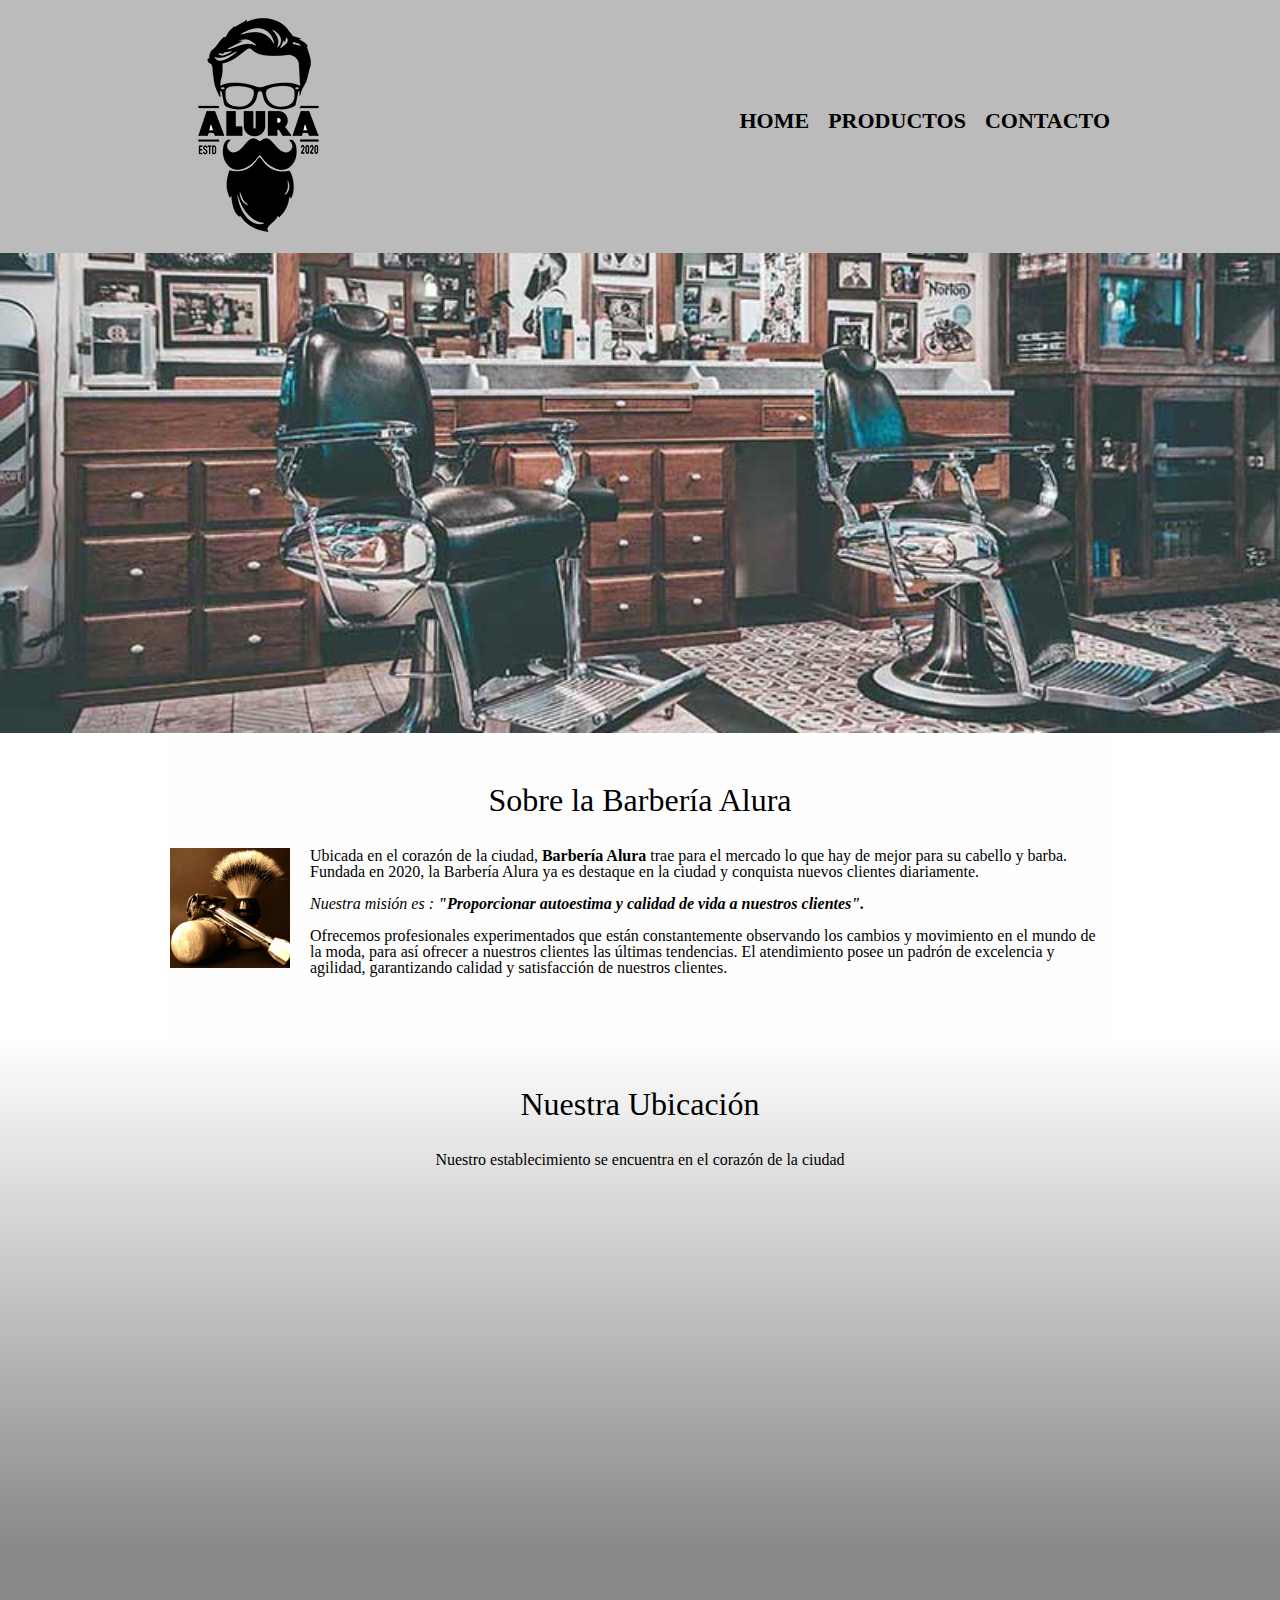
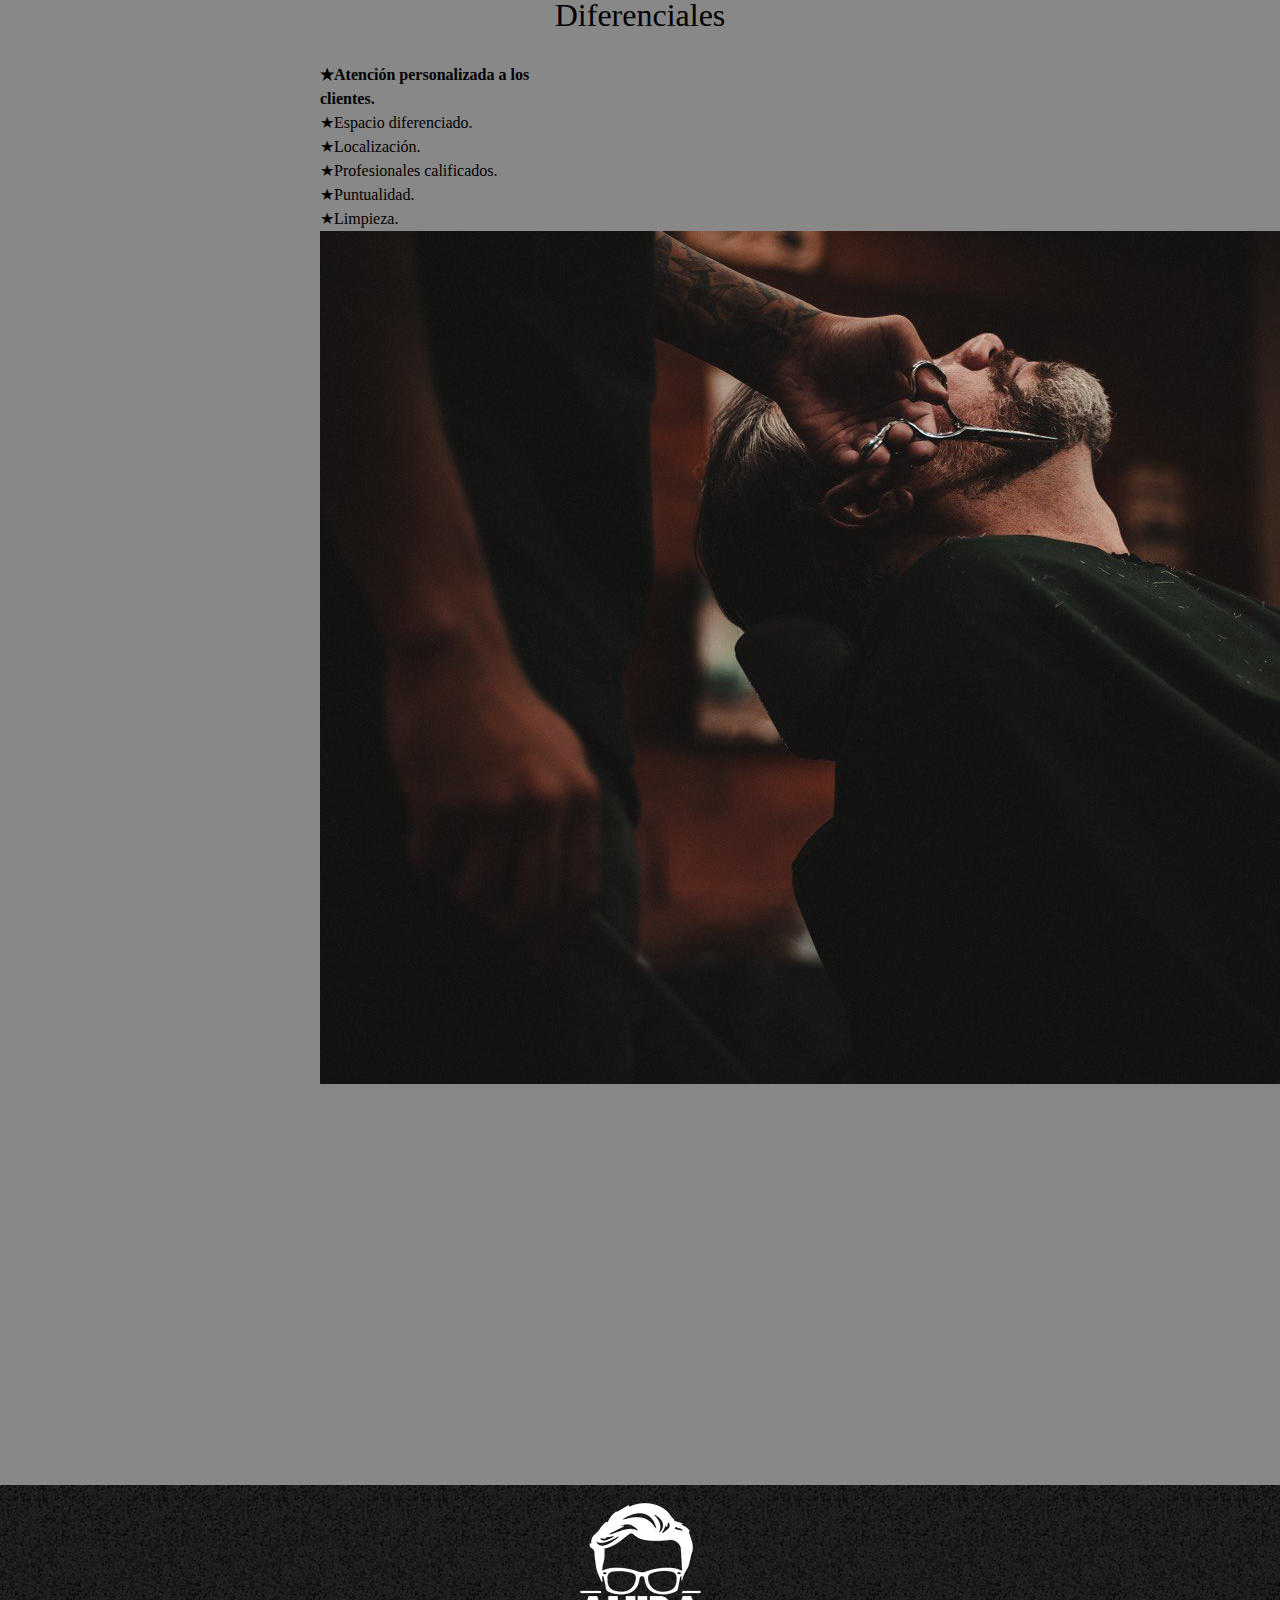
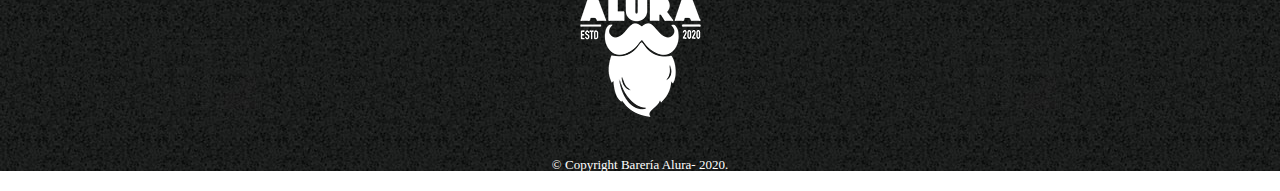
<file: primer pag html/index.html>
<!DOCTYPE html>

<html lang="es">

    <head>

        <meta charset="UTF-8">
        <meta name="viewport" content="width=device-width">
        <title> Barbería Alura </title>
        <link rel="stylesheet" href="style.css">
        <link rel="stylesheet"  href="reset.css">
        <link rel="preconnect" href="https://fonts.googleapis.com">
        <link rel="preconnect" href="https://fonts.gstatic.com" crossorigin>
        <link href="https://fonts.googleapis.com/css2?family=Teko&display=swap" rel="stylesheet">

    </head>

    <body>

        <header>
                <div class="caja">
                     <h1><img src="imagenes/logo.png"></h1>
                     <nav>
                        <ul>
                            <li><a href="index.html">Home</a></li>
                            <li><a href="productos.html">Productos</a></li>
                            <li><a href="contacto.html">Contacto</a></li>
                        </ul>
                     </nav>
                </div>
        </header>

        <img class="banner" src="banner/banner.jpg">

        <main>
            <section class="principal">

                <h2 class="titulo-principal">Sobre la Barbería Alura</h2>

                <img src="imagenes/utensilios[1].jpg" class="utensilios" alt="utencilios de barberia">

                <p>Ubicada en el corazón de la ciudad, <strong> Barbería Alura </strong>trae para el mercado lo que hay de mejor para su cabello y barba. Fundada en 2020, la Barbería Alura ya es destaque en la ciudad y conquista nuevos clientes diariamente.</p>

                <p id="mision"><em> Nuestra misión es : <strong>"Proporcionar autoestima y calidad de vida a nuestros clientes".</strong></em></p>
  
                <p>Ofrecemos profesionales experimentados que están constantemente observando los cambios y movimiento en el mundo de la moda, para así ofrecer a nuestros clientes las últimas tendencias. El atendimiento posee un padrón de excelencia y agilidad, garantizando calidad y satisfacción de nuestros clientes. </p>
        
            </section>

            <section class="mapa">

                <h3 class="titulo-principal">Nuestra Ubicación</h3>
                <p>Nuestro establecimiento se encuentra en el corazón de la ciudad</p>
                <div class="mapa-contenido">
                    <iframe src="https://www.google.com/maps/embed?pb=!1m18!1m12!1m3!1d3656.407840728538!2d-46.63721302424492!3d-23.58970197878041!2m3!1f0!2f0!3f0!3m2!1i1024!2i768!4f13.1!3m3!1m2!1s0x94ce5bd9bb943bf5%3A0x6f642995c970f0fe!2scaelum%20alura!5e0!3m2!1ses!2sar!4v1684259172926!5m2!1ses!2sar" width="100%" height="300" style="border:0;" allowfullscreen="" loading="lazy" referrerpolicy="no-referrer-when-downgrade"></iframe>
                 </div>
            </section>

            <section class="diferenciales">

                <h3 class="titulo-principal">Diferenciales</h3>

                <div class="contenido-diferenciales">
                   <ul class="lista-diferenciales">
                        <li class="items">Atención personalizada a los clientes.</li>
                        <li class="items">Espacio diferenciado.</li>
                        <li class="items">Localización.</li>
                        <li class="items">Profesionales calificados.</li>
                        <li class="items">Puntualidad.</li>
                        <li class="items">Limpieza.</li>
                    </ul><img src="diferenciales/diferenciales.jpg" class="imagenDiferenciales">

                </div>

                <div class="video">

                    <iframe width="100%" height="315" src="https://www.youtube.com/embed/av9fE-7e6tA" title="YouTube video player" frameborder="0" allow="accelerometer; autoplay; clipboard-write; encrypted-media; gyroscope; picture-in-picture; web-share" allowfullscreen></iframe>
                    
                   </div>

            </section>
          
        </main>
        
        <footer>
            <img src="imagenes/logo-blanco.png">
            <p class="copyright">&copy Copyright Barería Alura- 2020.</p>           
        </footer>

    </body>

</html>
</file>
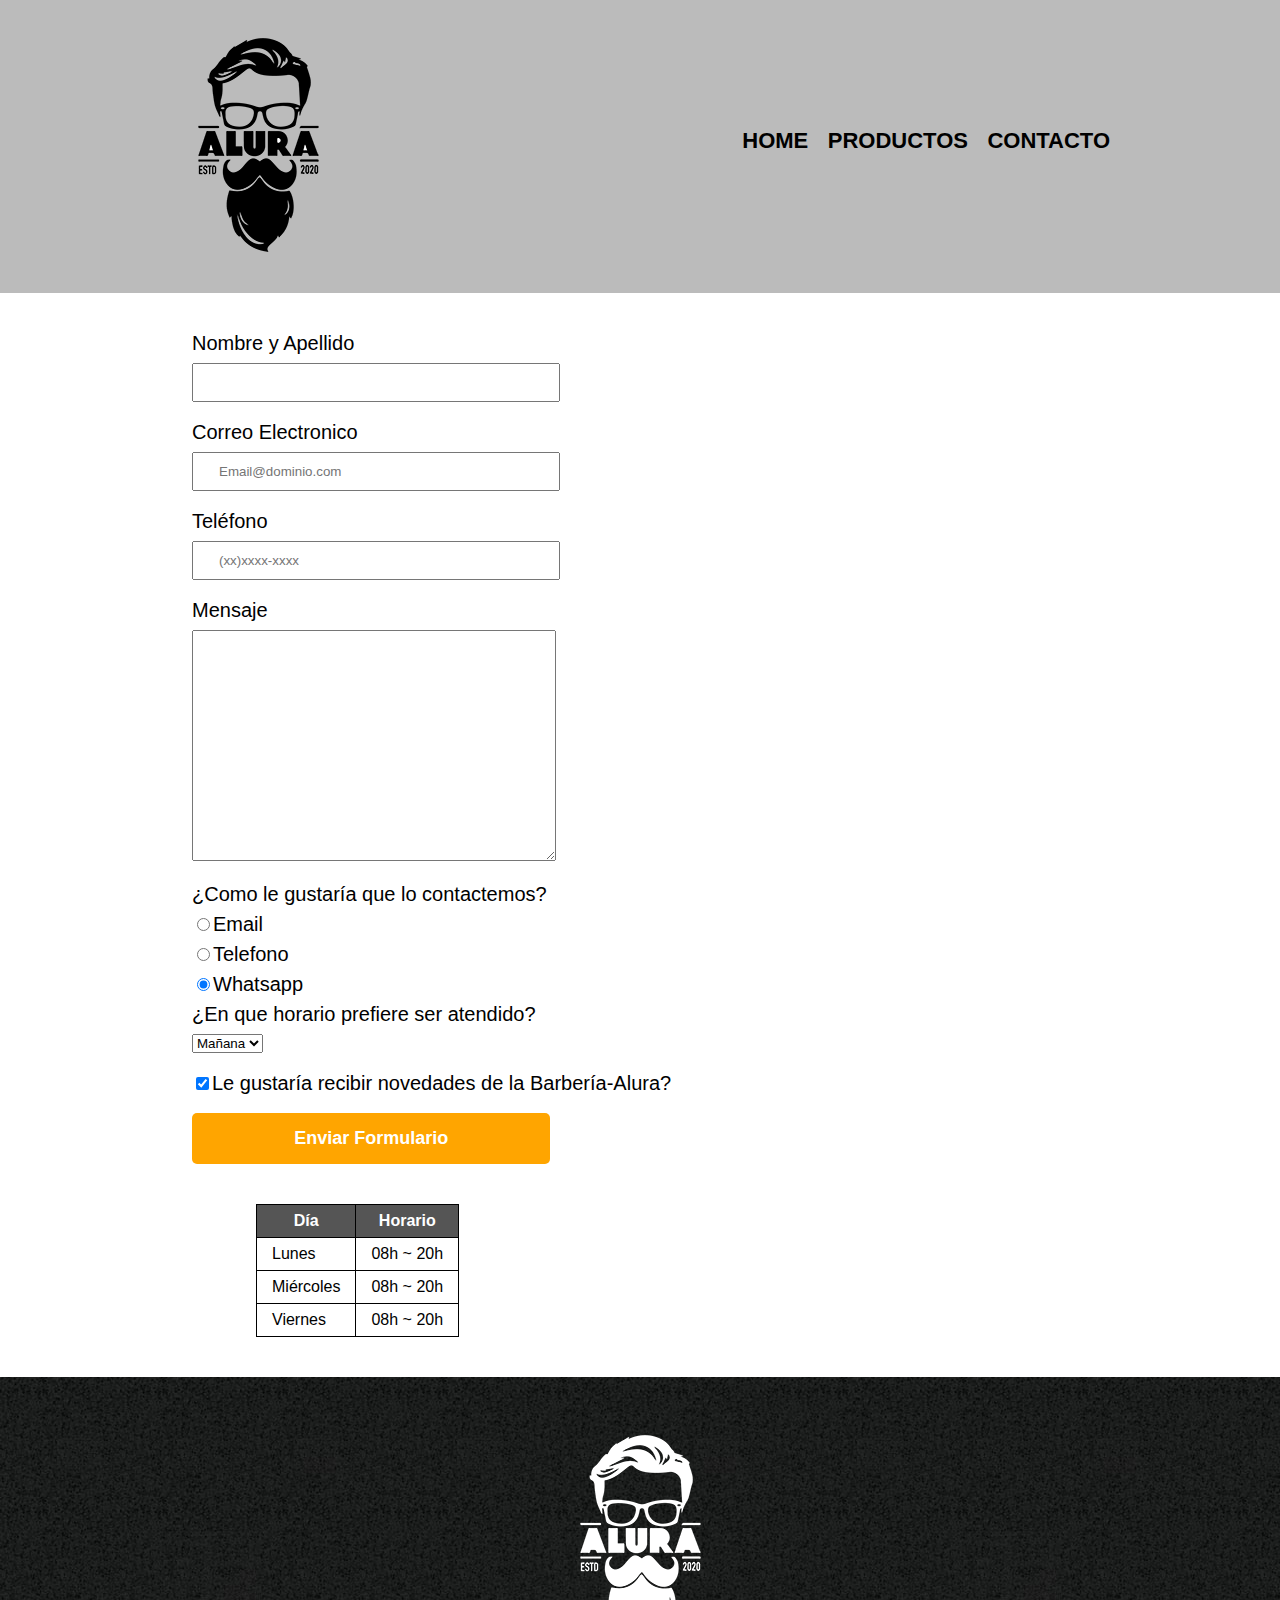
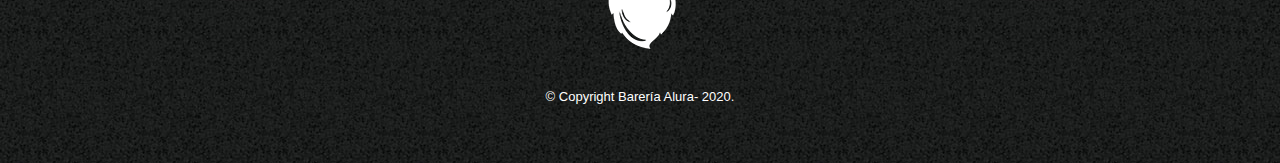
<file: primer pag html/contacto.html>
<!DOCTYPE html>

<html>
    <head>
        <meta charset="UTF-8">
        <title>Contacto Barbería-Alura</title>
        <link rel="stylesheet"  href="reset.css">
        <link rel="stylesheet" href="style.css">
    </head>
    <body>

        <header>
            <div class="caja">
                 <h1><img src="imagenes/logo.png" alt="logo de la barbería"></h1>
                 <nav>
                    <ul>
                        <li><a href="index.html">Home</a></li>
                        <li><a href="productos.html">Productos</a></li>
                        <li><a href="contacto.html">Contacto</a></li>
                    </ul>
                 </nav>
            </div>
        </header>

        <main>
            <form>
                <label for="nombreyapellido">Nombre y Apellido</label>
                <input type="text" id="nombreyapellido" class="input-padron" requiered>

                <label for="correoelectronico">Correo Electronico</label>
                <input type="email" id="correoelectronico" class="input-padron" requiered placeholder="Email@dominio.com">

                <label for="telefono">Teléfono</label>
                <input type="tel" id="telefono" class="input-padron" requiered placeholder="(xx)xxxx-xxxx">

                <label for="mensaje">Mensaje</label>
                <textarea rows= "15" class="mensaje" id="mensaje"></textarea requiered>

                <fieldset>

                    <legend>¿Como le gustaría que lo contactemos?</legend>

                    <label for="radio-email"><input type="radio" value="email" id="radio-email" name="contacto">Email</label>

                    <label for="radio-telefono"> <input type="radio" value="telefono" id="radio-telefono" name="contacto">Telefono</label>

                    <label for="radio-whatsapp"><input type="radio" value="whatsapp" id="radio-whatsapp" name="contacto" checked>Whatsapp</label>

                </fieldset>

                <fieldset>
                    <legend>¿En que horario prefiere ser atendido?</legend>
                    <select>
                         <option>Mañana</option>
                         <option>Tarde</option>
                         <option>Noche</option>
                    </select>
                </fieldset>

                <label  class="checkbox"><input type="checkbox" checked>Le gustaría recibir novedades de la Barbería-Alura?</label>
                <input type="submit" value="Enviar Formulario" class="enviar">

            </form>

            <table>

                <thead>
                    <tr>
                        <th>Día</th>
                        <th>Horario</th>
                    </tr>
                </thead>
                
                <tbody>
                <tr>
                    <td>Lunes</td>
                    <td>08h ~ 20h</td>
                </tr>
                <tr>
                    <td>Miércoles</td>
                    <td>08h ~ 20h</td>
                </tr>
                <tr>
                    <td>Viernes</td>
                    <td>08h ~ 20h</td>
                </tr>
                </tbody>
                
            </table>

        </main>

        <footer>
            <img src="imagenes/logo-blanco.png" alt="logo de la barbería">
            <p class="copyright">&copy Copyright Barería Alura- 2020.</p>           
        </footer>

    </body>
</html>
</file>
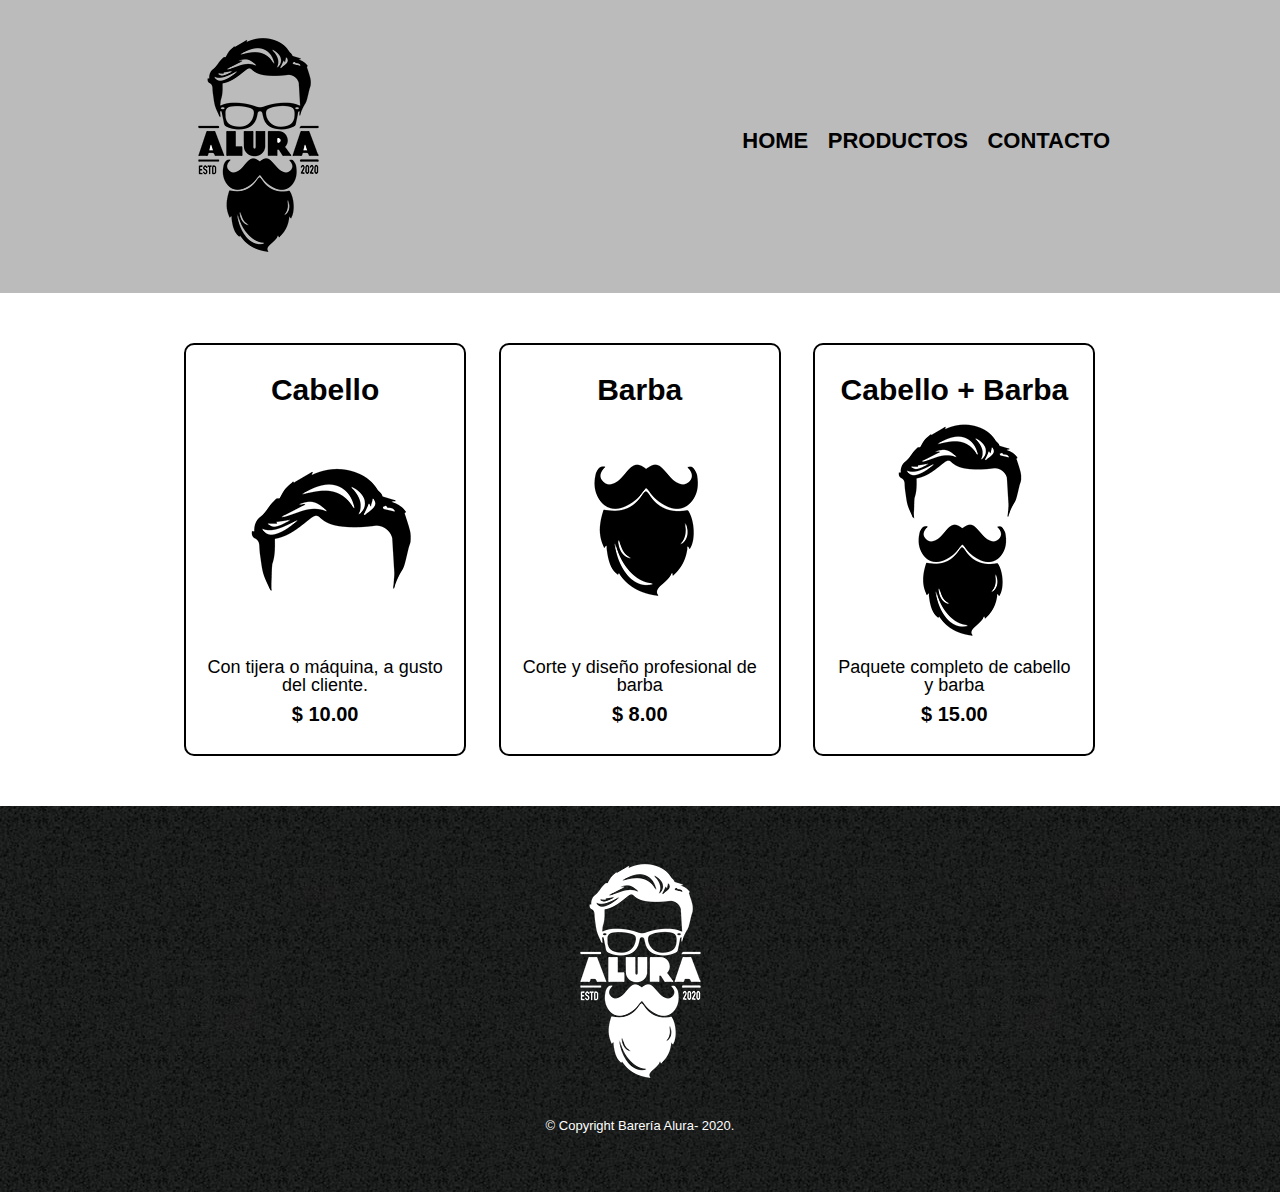
<file: primer pag html/productos.html>
<!DOCTYPE html>

<html>
    <head>
        <meta charset="UTF-8">
        <title>Productos - Barbería Alura</title>
        <link rel="stylesheet"  href="reset.css">
        <link rel="stylesheet" href="style.css">
    </head>
    <body>

        <header>
            <div class="caja">
                 <h1><img src="imagenes/logo.png"></h1>
                 <nav>
                    <ul>
                        <li><a href="index.html">Home</a></li>
                        <li><a href="productos.html">Productos</a></li>
                        <li><a href="contacto.html">Contacto</a></li>
                    </ul>
                 </nav>
            </div>
        </header>

        <main>
            <ul class="productos">
                <li>
                    <h2>Cabello</h2>
                    <img src="imagenes/cabello.jpg">
                    <p class="producto-descripcion">Con tijera o máquina, a gusto del cliente.</p>
                    <p class="producto-precio">$ 10.00</p>
                </li>
                <li>
                    <h2>Barba</h2>
                    <img src="imagenes/barba.jpg">
                    <p class="producto-descripcion">Corte y diseño profesional de barba</p>
                    <p class="producto-precio">$ 8.00</p>
                </li>
                <li>
                    <h2>Cabello + Barba</h2>
                    <img src="imagenes/cabello+barba.jpg">
                    <p class="producto-descripcion">Paquete completo de cabello y barba</p>
                    <p class="producto-precio">$ 15.00</p>
                </li>
            </ul>
        </main>

        <footer>
            <img src="imagenes/logo-blanco.png">
            <p class="copyright">&copy Copyright Barería Alura- 2020.</p>           
        </footer>
    </body>

</html>
</file>
<file: primer pag html/style.css>
body{
    font-family: 'Montserrat', sans-serif;
}

header {
    background-color: #BBBBBB;
    padding: 20px 0;
}

.caja{
    width: 940px;
    position: relative;
    margin: 0 auto;
}

nav{
    position: absolute;
    top:110px;
    right: 0;
}

nav li{
    display: inline;
    margin: 0 0 0 15px;
}

nav a{
    text-transform: uppercase;
    color: #000000;
    font-weight: bold;
    font-size: 22px;
    text-decoration: none;
}

nav a:hover{
    color: #c78c19;
    text-decoration: underline;
}

.productos{
    width: 940px;
    margin: 0 auto;
    padding: 50px;
}


.productos li{
    display: inline-block;
    text-align: center;
    width: 30%;
    vertical-align: top;
    margin: 0 1.5%;
    padding: 30px 20px;
    box-sizing: border-box;
    border: 2px solid #000000;
    border-radius: 10px;
}

.productos li:hover{
    border-color:#c78c19;
}

.productos li:active{
    border-color:#088c19;
}

.productos h2{
    font-size: 30px;
    font-weight: bold;
}

.productos li:hover h2{
    font-size: 33px;
}

.producto-descripcion{
    font-size: 18px;
}

.producto-precio{
    font-size: 20px;
    font-weight: bold;
    margin-top:10px;
}

footer{
    text-align: center;
    background: url(imagenes/bg.jpg);
    padding:40px;
}

.copyright{
    color:#FFFFFF;
    font-size: 13px;
    margin:20px;
}

form{
    margin: 40px 15%;
}

form label, form legend{
    display: block;
    font-size: 20px;
    margin: 0 0 10px;
}

.input-padron{
    display: block;
    margin: 0 0 20px;
    padding: 10px 25px;
    width: 35%;
}

.mensaje{
    width: 40%;
    
    margin: 0 0 20px;
}

.checkbox{
    margin:20px 0;
}

.enviar{
    width: 40%;
    padding: 15px 0;
    font-size: 18px;
    font-weight: bold;
    color:white;
    background: orange;
    border:none;
    border-radius: 5px;
    transition: 1s all;
    cursor:pointer;
}

.enviar:hover{
    background: darkorange;
    transform: scale(1.2);
}

table{
    margin: 40px 20%;
}

thead{
    background: #555555;
    color:white;
    font-weight: bold;
}

td,th{
    border: 1px solid #000000;
    padding: 8px 15px;
}

/*Aquí inicia el CSS para nuestra home*/
.banner{
    width: 100%;
}

.principal{
    padding: 3em 0;
    background: #FEFEFE;
    width: 940px;
    margin: 0 auto; 
}

.titulo-principal{
    text-align: center;
    font-size: 2em;
    margin: 0 0 1em;
    clear:left;
}

.principal p{
    margin: 0 0 1em;
}

.principal strong{
    font-weight: bold;
}

.principal em{
    font-style: italic;
}

.utensilios{
    width: 120px;
    float:left;
    margin: 0 20px 20px 0;
}

.mapa{
    padding: 3em 0;
    background: linear-gradient(#FEFEFE, #888888)
}

.mapa p{
    margin: 0 0 2em;
    text-align: center;
}

.mapa-contenido{
    width: 940px;
    margin: 0 auto;
}

.diferenciales{
    padding: 3em 0;
    background: #888888;
}

.contenido-diferenciales{
    width: 640px;
    margin: 0 auto;
}

.lista-diferenciales{
    width: 40%;
    display: inline-block;
    vertical-align: top;
}

.items{
    line-height: 1.5;
}

.items:before{
    content:"★"
}

.items:first-child{
    font-weight: bold;
}

.imagen-diferenciales{
    width: 60%;
    transition: 400ms;
    box-shadow: 10px 10px 30px 15px #000000;
}

.imagen-diferenciales:hover{
    opacity: 0.3;
}

.video{
    width: 560px;
    margin: 1em auto;
}

@media screen and (max-width:480px){
    h1{
        text-align: center;
    }
    nav{
        position: static;
    }
    .caja, .principal, .mapa-contenido, .contenido-diferenciales, .video {
        width: auto;
    }
    .lista-diferenciales, .imagen-diferenciales{
        width: 100%;
    }

}
</file>
